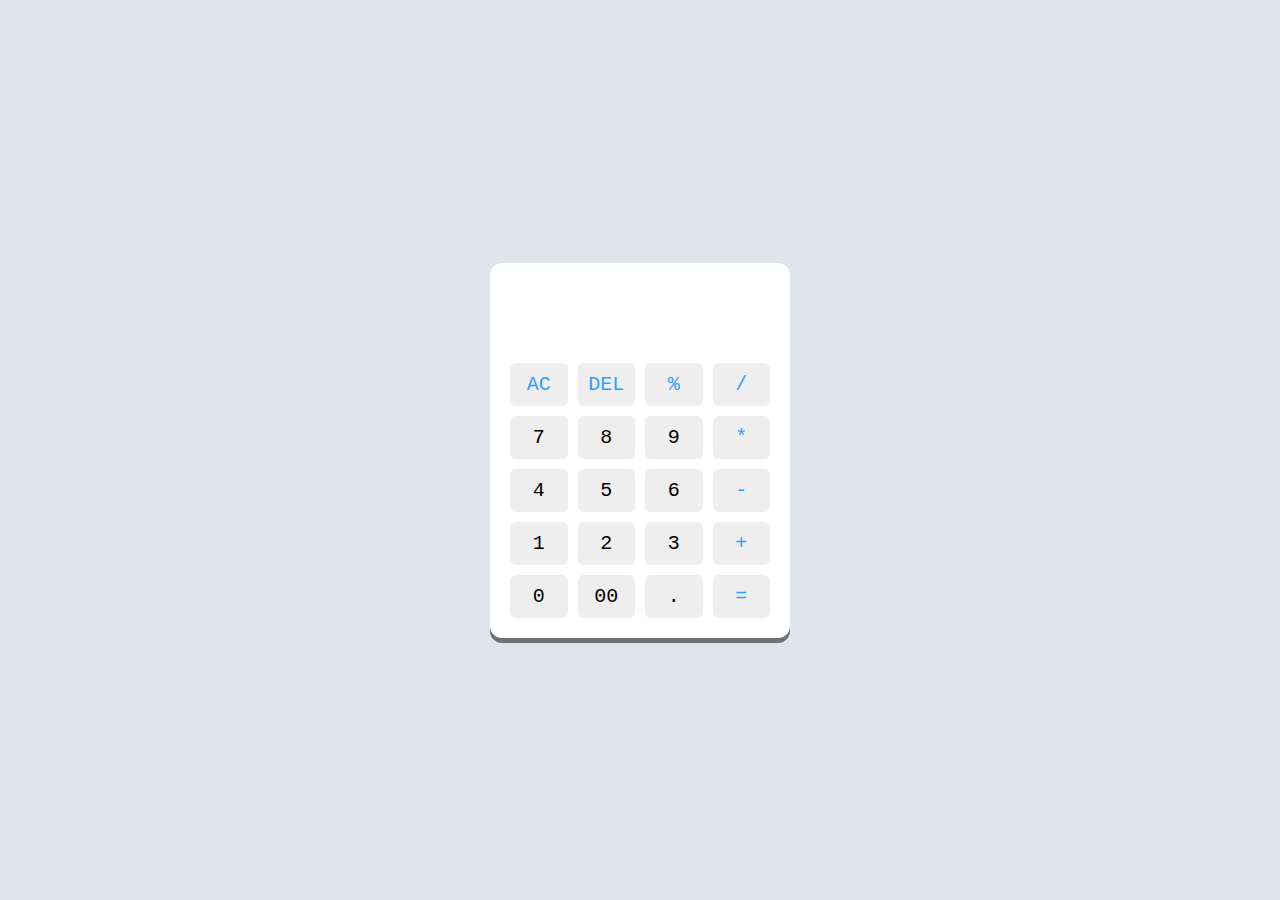
<file: calculator/index.html>
<!DOCTYPE html>
<html lang="en">
<head>
    <meta charset="UTF-8">
    <meta name="viewport" content="width=device-width, initial-scale=1.0">
    <title>Calculator</title>
    <link rel="stylesheet" href="style.css">
</head>
<body>
    <div class="container">
        <input type="text" class="display">

        <div class="buttons">
            <button class="operator" data-value="AC">AC</button>
            <button class="operator" data-value="Del">DEL</button>
            <button class="operator" data-value="%">%</button>
            <button class="operator" data-value="/">/</button>

            <button data-value="7">7</button>
            <button data-value="8">8</button>
            <button data-value="9">9</button>
            <button class="operator" data-value="*">*</button>

            <button data-value="4">4</button>
            <button data-value="5">5</button>
            <button data-value="6">6</button>
            <button class="operator" data-value="-">-</button>
            
            <button data-value="1">1</button>
            <button data-value="2">2</button>
            <button data-value="3">3</button>
            <button class="operator" data-value="+">+</button>

            <button data-value="0">0</button>
            <button data-value="00">00</button>
            <button data-value=".">.</button>
            <button class="operator" data-value="=">=</button>
        </div>
    </div>
    <script src="script.js"></script>
</body>
</html>
</file>
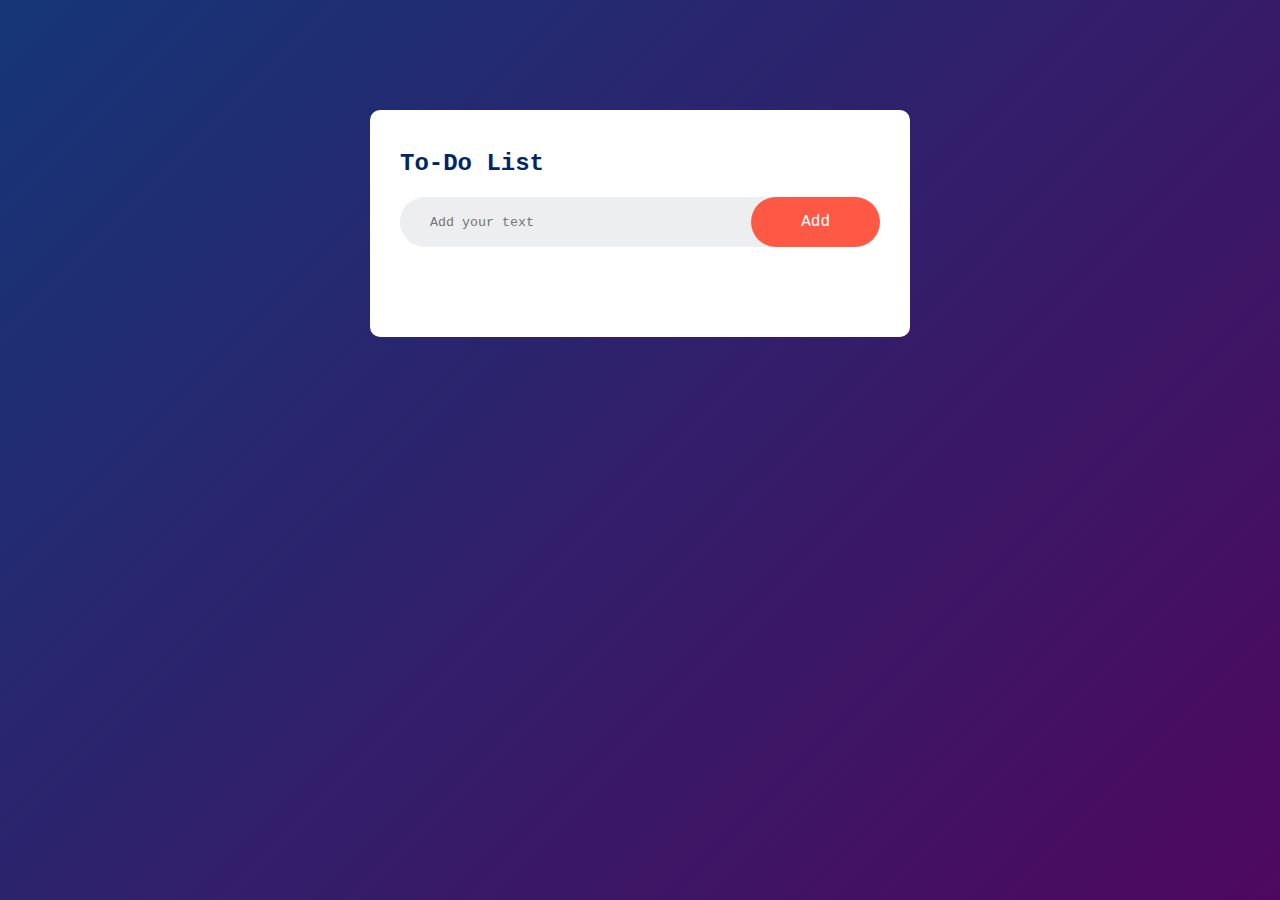
<file: todoList/index.html>
<!DOCTYPE html>
<html lang="en">
<head>
    <meta charset="UTF-8">
    <meta name="viewport" content="width=device-width, initial-scale=1.0">
    <title>To-Do List</title>
    <link rel="stylesheet" href="style.css">
</head>
<body>
    <div class="container">
        <div class="todo-app">
            <h2>To-Do List <box-icon name='list-check'></box-icon>  </h2>
            <div class="row">
                <input type="text" id="input-box" placeholder="Add your text">
                <button onClick="addTask()">Add</button>
            </div>
            <ul id="list-container">
                  <!-- <li class="checked">Task 1</li>
                  <li>Task 2</li>
                  <li>Task 3</li>
                  <li>Task 4</li> -->
            </ul>
        </div>
    </div>
   <script src="script.js"></script>
</body>
</html>
</file>
<file: calculator/style.css>
*{
    margin:0;
    padding:0;
    box-sizing:border-box;
    font-family: 'Courier New', Courier, monospace;
}
body{
    height: 100vh;
    display: flex;
    align-items: center;
    justify-content: center;
    background: #e0e3eb;
}
.container{
    position: relative;
    max-width: 300px;
    width: 100%;
    border-radius: 12px;
    padding: 10px 20px 20px;
    background: #fff;
    box-shadow: 0 5px rgb(0,0,0,0.5);

}
.display{
    height: 80px;
    width: 100%;
    outline: none;
    border:none;
    text-align: right;
    margin-bottom: 10px;
    font-size: 25px;
    color:#000e1a;
}
.buttons{
    display: grid;
    grid-gap:10px;
    grid-template-columns: repeat(4,1fr);
}
.buttons button{
    padding:10px;
    border-radius: 6px;
    border: none;
    font-size: 20px;
    cursor: pointer;
    background-color: #eee;
}
.buttons button:active{
    transform: scale(0.99);
}
.operator{
    color:#2f9fff;
}
</file>
<file: todoList/style.css>
*{
    margin:0;
    padding:0;
    font-family: 'Courier New', Courier, monospace;
    box-sizing: border-box;
}
.container{
    width: 100%;
    min-height: 100vh;
    background: linear-gradient(135deg,#153677,#4e085f);
    padding: 10px;
}
.todo-app{
    width: 100%;
    max-width: 540px;
    background: #fff;
    margin: 100px auto 20px;
    padding: 40px 30px 70px;
    border-radius: 10px;
}
.todo-app h2{
    color: #002765;
    display: flex;
    align-items: center;
    margin-bottom: 20px;

}
.todo-app h2 box-icon{
    width: 30px;
    margin-left: 10px;
}
.row{
    display:flex;
    align-items: center;
    justify-content: space-between;
    background: #edeef0;
    border-radius:30px;
    padding-left:20px;
    margin-bottom: 20px;
}
input{
    flex:1;
    border:none;
    outline: none;
    background:transparent;
    padding:10px;
    font-weight: 14px;
}
button{
    border:none;
    outline:none;
    padding: 16px 50px;
    background: #ff5945;
    color:#fff;
    font-size: 16px;
    cursor:pointer;
    border-radius: 40px;
}

ul li{
    list-style: none;
    font-size: 17px;
    padding: 12px 8px 12px 50px;
    user-select: none;
    cursor: pointer;
    position: relative;
}

ul li::before{
    content: '';
    position: absolute;
    height: 28px;
    width: 28px;
    border-radius: 50%;
    background-image: url(/images/check.png);
    background-size: cover;
    background-position: center;
    top:12px;
    left: 8px;
}
ul li.checked{
    color:#555;
    text-decoration: line-through;
}
ul li.checked::before{
    background-image: url(/images/checked.jpg);
}
ul li span{
    position: absolute;
    right: 0;
    top:5px;
    width :40px;
    height:40px;
    font-size: 22px;
    color: #555;
    line-height: 40px;
    text-align: center;
    border-radius: 50%;
}
ul li span:hover{
    background: #edeef0;
}
</file>
